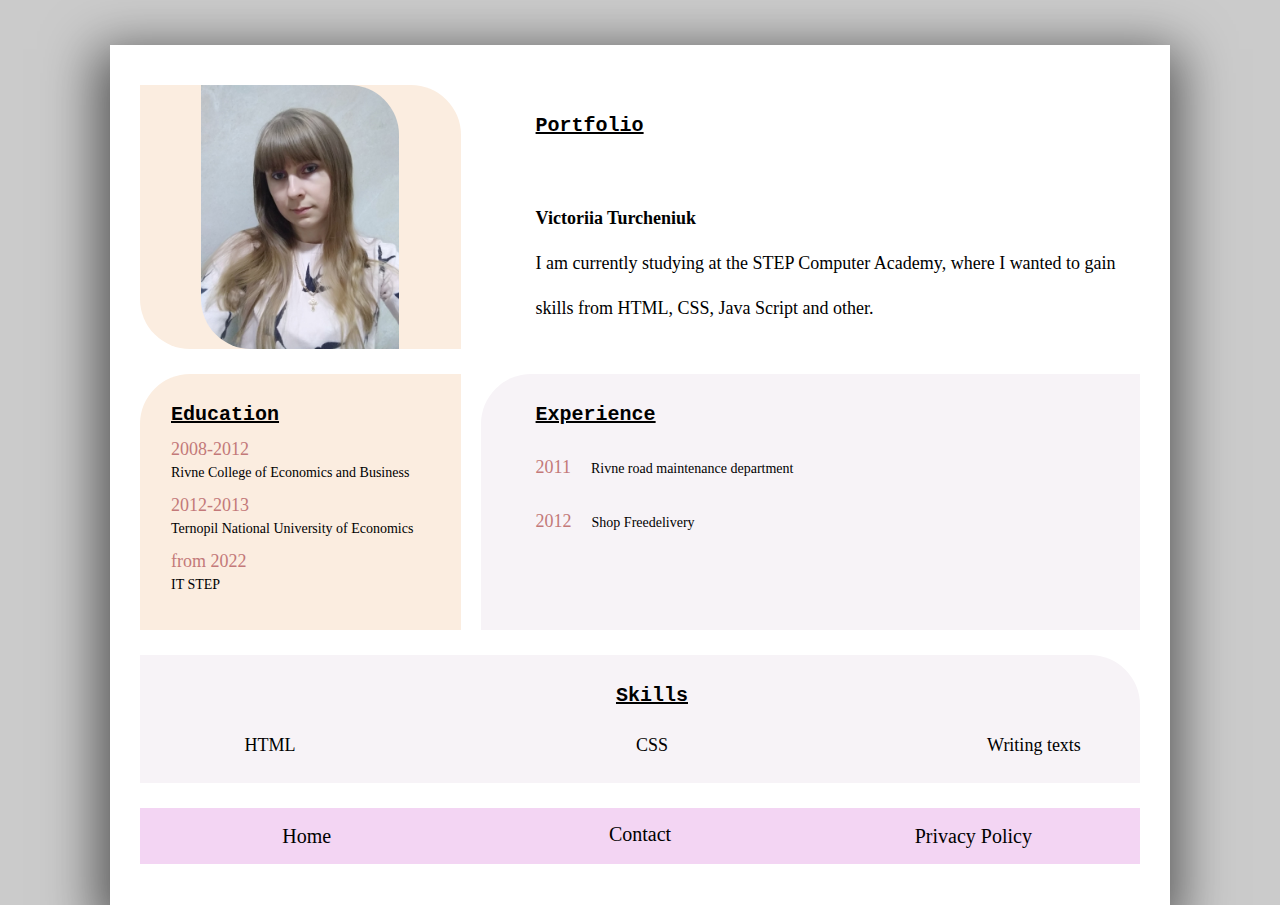
<file: index.html>
<!DOCTYPE html>
<html lang="en">
  <head>
    <meta charset="UTF-8" />
    <meta http-equiv="X-UA-Compatible" content="IE=edge" />
    <meta name="viewport" content="width=device-width, initial-scale=1.0" />
    <link href="css/reboot.css" rel="stylesheet" type="text/css" />
    <link href="css/style.css" rel="stylesheet" type="text/css" />
    <link rel="preconnect" href="https://fonts.googleapis.com" />
    <link rel="preconnect" href="https://fonts.gstatic.com" crossorigin />
    <link href="https://fonts.googleapis.com/css2?family=Gabriela&display=swap" rel="stylesheet"/>
    <title>My portfolio</title>
  </head>

  <body>
    <div class="wrapper">
      <header class="portfolio-header">
        <div class="portfolio-header-left">
          <img
            class="portfolio_my-foto"
            src="images/my-foto.jpg"
            alt="my-foto"
          />
        </div>
        <div class="portfolio-header-right">
          <div class="info_item">
            <div class="info_header">Portfolio</div>
            <div class="above-task">
              <br />
              <b>Victoriia Turcheniuk</b>
              <br />
              I am currently studying at the STEP Computer Academy, where I
              wanted to gain skills from HTML, CSS, Java Script and other.
            </div>
          </div>
        </div>
      </header>
      <div class="portfolio-body">
        <div class="portfolio-body_left">
          <div class="info">
            <div class="info_header">Education</div>
            <div class="info_item">
              <div class="info_item-title">2008-2012</div>
              <div class="info_item-value">
                Rivne College of Economics and Business
              </div>
            </div>
            <div class="info_item">
              <div class="info_item-title">2012-2013</div>
              <div class="info_item-value">
                Ternopil National University of Economics
              </div>
            </div>
            <div class="info_item">
              <div class="info_item-title">from 2022</div>
              <div class="info_item-value">IT STEP</div>
            </div>
          </div>
        </div>
        <div class="portfolio-body_right">
          <div class="info_item">
            <div class="info_header">Experience</div>
            <div class="info_item-title add-body-right">2011</div>
            <div class="info_item-value add-body-right">
              Rivne road maintenance department
            </div>
          </div>
          <div class="info_item">
            <div class="info_item-title add-body-right">2012</div>
            <div class="info_item-value add-body-right">Shop Freedelivery</div>
          </div>
        </div>
      </div>
      <div class="portfolio-footer">
        <div class="portfolio-footer_right">
          <div class="info_header info_header-add">Skills</div>
          <div class="header-add-list">
            <div class="info_item-title add-footer-right">HTML</div>
            <div class="info_item-title add-footer-right">CSS</div>
            <div class="info_item-title add-footer-right">Writing texts</div>
          </div>
        </div>
      </div>
      <footer class="footer-bg">
        <div class="footer-policy">
          <a class="footer-link" href="index.html">Home</a>
        </div>
        <div class="portfolio-footer_left footer-policy">
          <div class="info">
            <a class="footer-link" href="contact.html">Contact</a>
          </div>
        </div>
        <div class="footer-policy">
          <a class="footer-link" href="policy.html">Privacy Policy</a>
        </div>
      </footer>
    </div>
  </body>
</html>
</file>
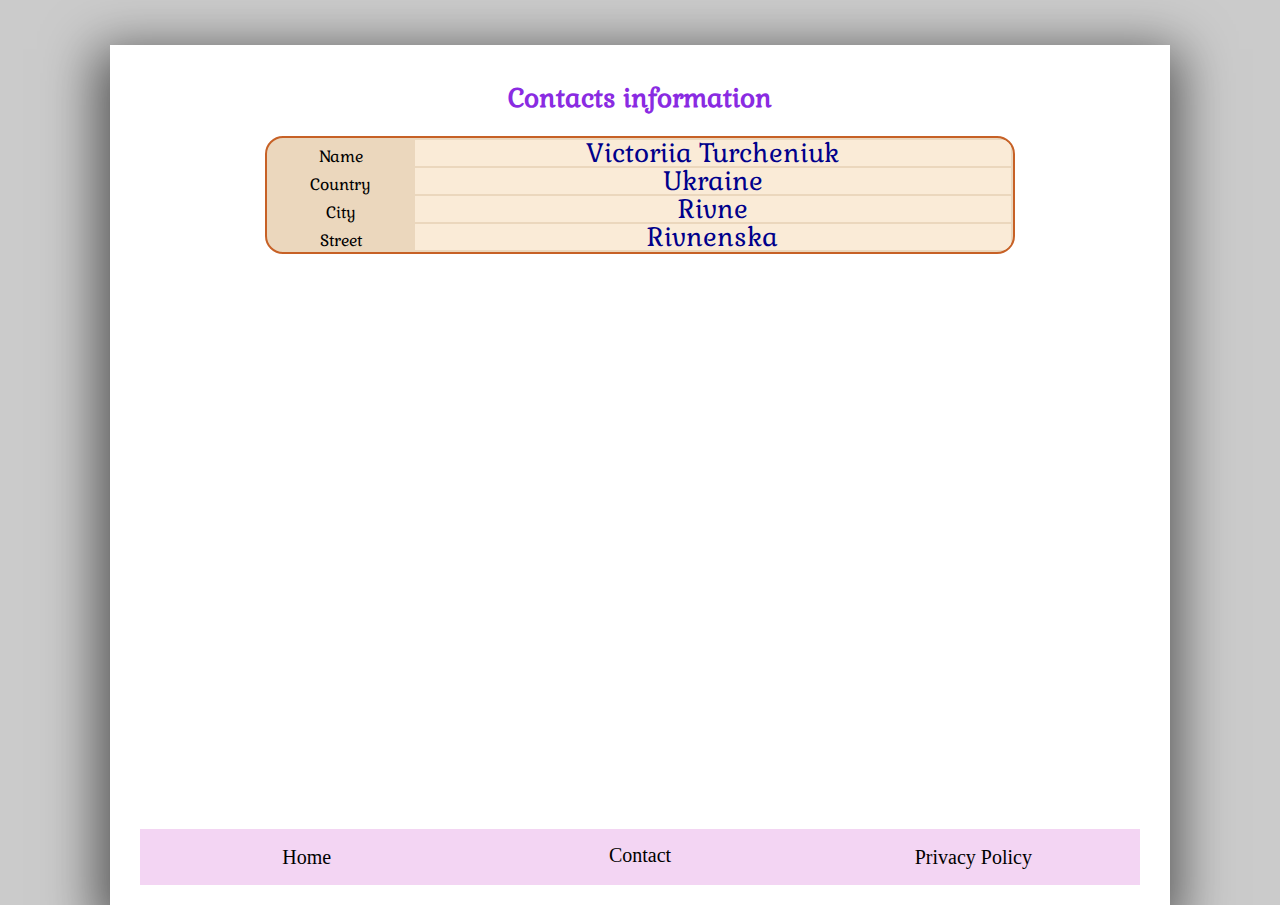
<file: contact.html>
<!DOCTYPE html>
<html lang="en">
<head>
    <meta charset="UTF-8">
    <meta http-equiv="X-UA-Compatible" content="IE=edge">
    <meta name="viewport" content="width=device-width, initial-scale=1.0">
    <link href="css/reboot.css" rel="stylesheet" type="text/css">
    <link href="css/style.css" rel="stylesheet" type="text/css">
    <link rel="preconnect" href="https://fonts.googleapis.com" />
    <link rel="preconnect" href="https://fonts.gstatic.com" crossorigin />
    <link href="https://fonts.googleapis.com/css2?family=Gabriela&display=swap" rel="stylesheet"/>
    <title>My contact</title>
</head>
<body>
    <div class="wrapper">
        <header class="contacts-header ">
            <div class="contact-name">Contacts information</div>
            <table class="table-list">
                <tr>
                 <td>Name</td>
                 <td  class="header-contact-info">Victoriia Turcheniuk</td>
                </tr> 
                <tr>
                    <td>Country</td>
                    <td  class="header-contact-info">Ukraine</td>
                </tr> 
                <tr>
                    <td>City</td>
                    <td  class="header-contact-info">Rivne</td>
                   </tr> 
                   <tr>
                       <td>Street</td>
                       <td  class="header-contact-info">Rivnenska</td>
                   </tr> 
            </table> 
            
        </header>
        <iframe class="frame-list" src="https://www.google.com/maps/embed?pb=!1m18!1m12!1m3!1d2531.8979981221855!2d26.32818401589722!3d50.61043288370502!2m3!1f0!2f0!3f0!3m2!1i1024!2i768!4f13.1!3m3!1m2!1s0x472f1388205971e1%3A0x507cbaba921bf0d4!2z0KDQvtCy0LXQvdGB0LrQuNC5INC30L7QvtC70L7Qs9C40YfQtdGB0LrQuNC5INC_0LDRgNC6!5e0!3m2!1sru!2sua!4v1642159005193!5m2!1sru!2sua" 
                allowfullscreen="" loading="lazy">
        </iframe>
        <footer class="footer-bg">
            <div class="footer-policy">
                <a class="footer-link" href="index.html">Home</a>
            </div>
            <div class="portfolio-footer_left footer-policy">
                <div class="info">
                    <a class="footer-link" href="contact.html">Contact</a>
                </div>
            </div>
            <div class="footer-policy">
                <a class="footer-link" href="policy.html">Privacy Policy</a>
            </div>
        </footer>    
    </div>
</body>
</html>
</file>
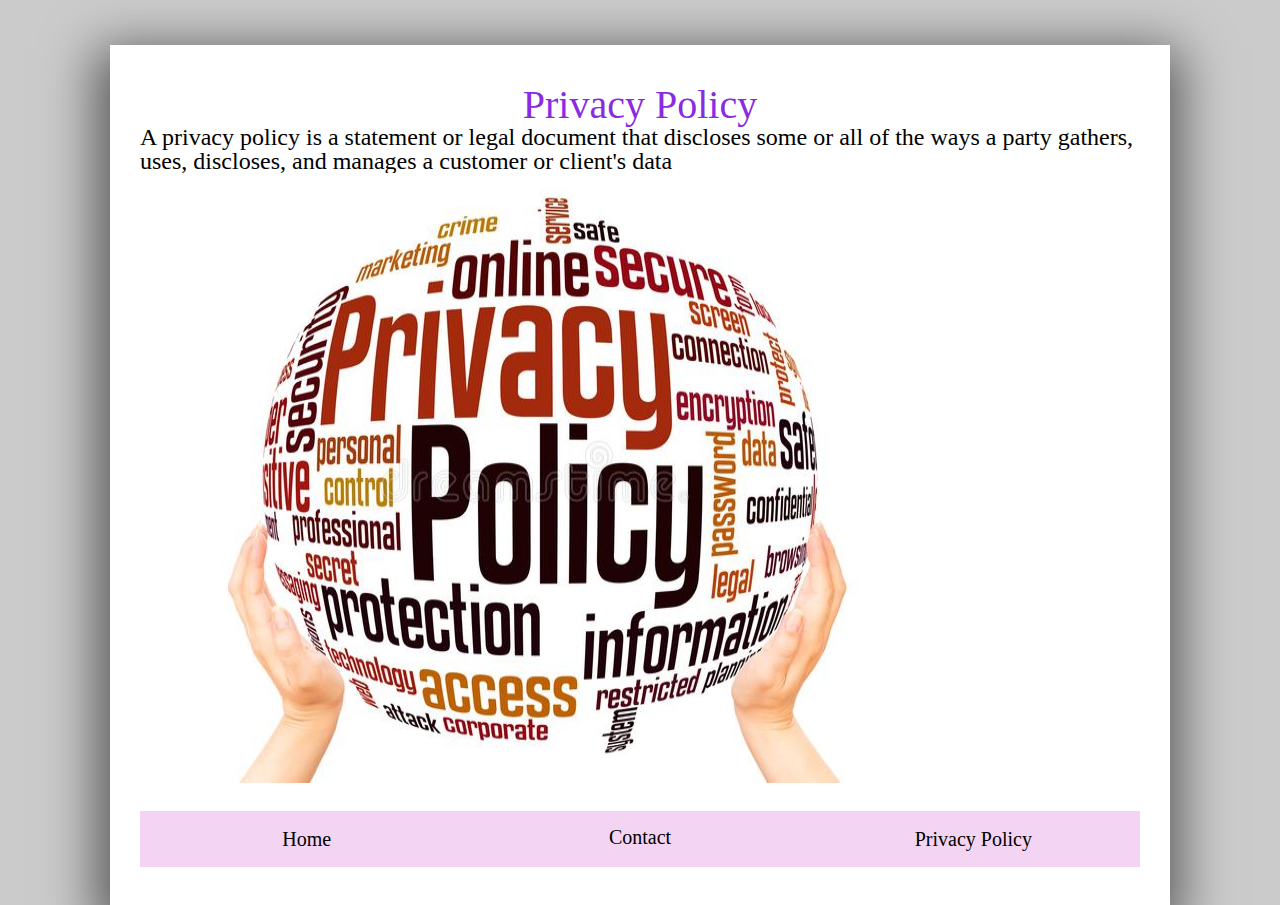
<file: policy.html>
<!DOCTYPE html>
<html lang="en">
<head>
    <meta charset="UTF-8">
    <meta http-equiv="X-UA-Compatible" content="IE=edge">
    <meta name="viewport" content="width=device-width, initial-scale=1.0">
    <link href="css/reboot.css" rel="stylesheet" type="text/css">
    <link href="css/style.css" rel="stylesheet" type="text/css">
    <link rel="preconnect" href="https://fonts.googleapis.com" />
    <link rel="preconnect" href="https://fonts.gstatic.com" crossorigin />
    <link href="https://fonts.googleapis.com/css2?family=Gabriela&display=swap" rel="stylesheet"/>
    <title>Policy</title>
</head>
<body>
    <div class="wrapper">
        <header class="policy-header policy-name ">Privacy Policy
            <div class="policy-list">A privacy policy is a statement or legal document 
                that discloses some or all of the ways a party gathers, uses, discloses, 
                and manages a customer or client's data
            </div>
        

        </header>
        <div class="policy-body">
            <img class="policy-card" src="images/privacy-policy.jpg" alt="policy">
        </div>
        <footer class="footer-bg">
            <div class="footer-policy">
                <a class="footer-link" href="index.html">Home</a>
            </div>
            <div class="portfolio-footer_left footer-policy">
                <div class="info">
                    <a class="footer-link" href="contact.html">Contact</a>
                </div>
            </div>
            <div class="footer-policy">
                <a class="footer-link" href="policy.html">Privacy Policy</a>
            </div>
        </footer>    
    </div>
</body>
</html>
</file>
<file: css/reboot.css>
html, body, div, span, applet, object, iframe, h1, h2, h3, h4, h5, h6, p, blockquote, pre, a, abbr, acronym, address, big, cite, code, del, dfn, em, img, ins, kbd, q, s, samp, small, strike, strong, sub, sup, tt, var, b, u, i, center, dl, dt, dd, ol, ul, li, fieldset, form, label, legend, table, caption, tbody, tfoot, thead, tr, th, td, article, aside, canvas, details, embed, figure, figcaption, footer, header, hgroup, menu, nav, output, ruby, section, summary, time, mark, audio, video {
    border: 0;
    vertical-align: baseline;
    margin: 0;
    padding: 0;
}
body, html {
    height: 100%;
    width: 100%;
}

body {
    line-height: 1;
    height: 100%;
    position: relative;
    -moz-min-width: 100%;
    -ms-min-width: 100%;
    -o-min-width: 100%;
    -webkit-min-width: 100%;
    min-width: 100%;
    z-index: 10;
    
    -webkit-tap-highlight-color: #ffffff;
    -webkit-tap-highlight-color: rgba(255, 255, 255, 0);
    -webkit-focus-ring-color: #ffffff;
    -webkit-focus-ring-color: rgba(255, 255, 255, 0);
    outline: none;

}


input {
    font-family: inherit;
}

    input[type=button] {
        cursor: pointer;
    }

button, input {
    border: none;
    vertical-align: middle;
    outline: none;
    -webkit-appearance: none;
    -ms-border-radius: 0;
    border-radius: 0;
    padding: 0;
}

    button:enabled {
        cursor: pointer;
    }

input, textarea, select {
    outline: none;
}

button::-moz-focus-inner {
    border: 0;
    padding: 0;
}

html,body{margin:0;padding:0}
</file>
<file: css/style.css>
html,
body {
  margin: 0;
  padding: 0;
}
body {
  color: white;
  background-color: #cbcbcb;
}
.bg-img {
  background-color: #cbcbcb;
  height: 100%;
  position: absolute;
  top: 0px;
  z-index: -1;
  min-width: 100%;
}
.wrapper {
  background-color: white;
  display: flex;
  flex-direction: column;
  margin: auto;
  max-width: 1000px;
  height: 800px;
  position: relative;
  top: 5%;
  padding: 40px 30px 20px 30px;
  box-shadow: -2px 16px 49px 12px rgb(0 0 0 / 57%);
}
.portfolio-header {
  display: flex;
  max-width: 1200px;
  width: 100%;
  height: 33%;
  padding-bottom: 25px;
}
.portfolio-header-left {
  background-color: #fbede0;
  display: flex;
  border-top-right-radius: 50px;
  border-bottom-left-radius: 50px;
  width: 34%;
}
.portfolio-header-right {
  font-size: 20px;
  width: 64%;
  background-color: white;
  display: flex;
  padding: 16px 16px 16px 40px;
  border-top-left-radius: 8px;
  border-bottom-left-radius: 8px;
  margin-left: 2%;
}
.portfolio-body {
  display: flex;
  max-width: 1200px;
  width: 100%;
  height: 32%;
  color: black;
  padding-bottom: 25px;
}
.portfolio-body_left {
  font-size: 20px;
  background-color: #fbede0;
  border-top-left-radius: 50px;
  width: 34%;
  color: black;
}
.portfolio-body_right {
  font-size: 20px;
  width: 64%;
  background-color: #f7f3f7;
  padding: 16px 16px 16px 40px;
  border-top-left-radius: 50px;
  margin-left: 2%;
}
.portfolio_my-foto {
  max-height: 100%;
  margin: auto;
  max-width: 460px;
  border-top-right-radius: 50px;
  border-bottom-left-radius: 50px;
}
.body_right_text {
  text-align: center;
  font-family: cursive;
  font-size: 25px;
  padding-top: 20px;
  text-decoration: underline;
}
.text-education {
  text-align: center;
  font-size: 20px;
  text-decoration: underline;
  padding-top: 15px;
  padding-bottom: 40px;
}
.list-education {
  font-size: 16px;
  padding-left: 31px;
  line-height: 2.5;
}
.portfolio-footer {
  display: flex;
  max-width: 1200px;
  width: 100%;
  height: 16%;
  color: black;
}

.portfolio-footer_right {
  width: 100%;
  background-color: #f7f3f7;
  padding: 16px 16px 16px 40px;
  border-top-right-radius: 50px;
}

.info {
  padding: 16px;
}
.info_header {
  padding: 15px;
  text-align: left;
  text-decoration: underline;
  font-family: monospace;
  font-size: 20px;
  font-weight: bold;
  color: black;
}
.info_item-title {
  font-size: 18px;
  padding-left: 15px;
  line-height: 1;
  color: #c37979;
  margin-bottom: 8px;
}
.info_item-value {
  font-size: 14px;
  padding-left: 15px;
  color: black;
  margin-bottom: 16px;
}

.above-task {
  font-size: 18px;
  padding-left: 15px;
  color: black;
  font-family: cursive;
  line-height: 2.5;
}
.add-body-right {
  display: inline;
  line-height: 3;
}
.add-footer-right {
  color: black;
  display: inline;
  width: 180px;
  padding: 0;
}

.footer-bg {
  background-color: #f3d5f3;
  display: flex;
  max-width: 1200px;
  width: 100%;
  height: 7%;
  margin-top: 25px;
}

.portfolio-footer_left {
  width: 33%;
  color: black;
  text-align: center;
}
.footer-policy {
  width: 34%;
  text-align: center;
  color: black;
}
.footer-link {
  font-size: 20px;
  color: black;
  text-align: center;
  text-decoration: none;
  height: 100%;
  display: flex;
  justify-content: center;
  align-items: center;
}

.footer-policy:hover {
  background-color: greenyellow;
}
.info_header-add {
  text-align: center;
  height: 35px;
}

.contact-name {
  color: blueviolet;
  font-size: 26px;
  font-family: Gabriela, serif;
  text-align: center;
  font-weight: bold;
  width: inherit;
}

.contacts-header {
  display: flex;
  flex-direction: column;
  max-width: 1200px;
  width: 100%;
  font-family: Gabriela, serif;
}
.header-contact-info {
  font-size: 26px;
  color: darkblue;
  background-color: antiquewhite;
}

.table-list {
  width: 75%;
  color: black;
  background-color: rgb(235, 215, 189);
  text-align: center;
  margin: auto;
  border-radius: 18px;
  border: solid 2px rgb(199, 97, 38);
  overflow: hidden;
  margin-top: 25px;
}

.frame-list {
  width: 600px;
  height: 450px;
  border: 0;
  margin: auto;
  padding-top: 35px;
}
.header-add-list {
  width: 100%;
  max-width: 1200px;
  text-align: center;
  display: flex;
  flex-flow: row nowrap;
  justify-content: space-between;
}

.policy-list {
  color: black;
  font-size: 24px;
  text-align: left;
}
.policy-header {
  max-width: 1200px;
  width: 100%;
  color: blueviolet;
}

.policy-name {
  text-align: center;
  font-size: 40px;
}

.policy-card {
  width: 800px;
  max-width: 1200px;
  height: 610px;
}
</file>
